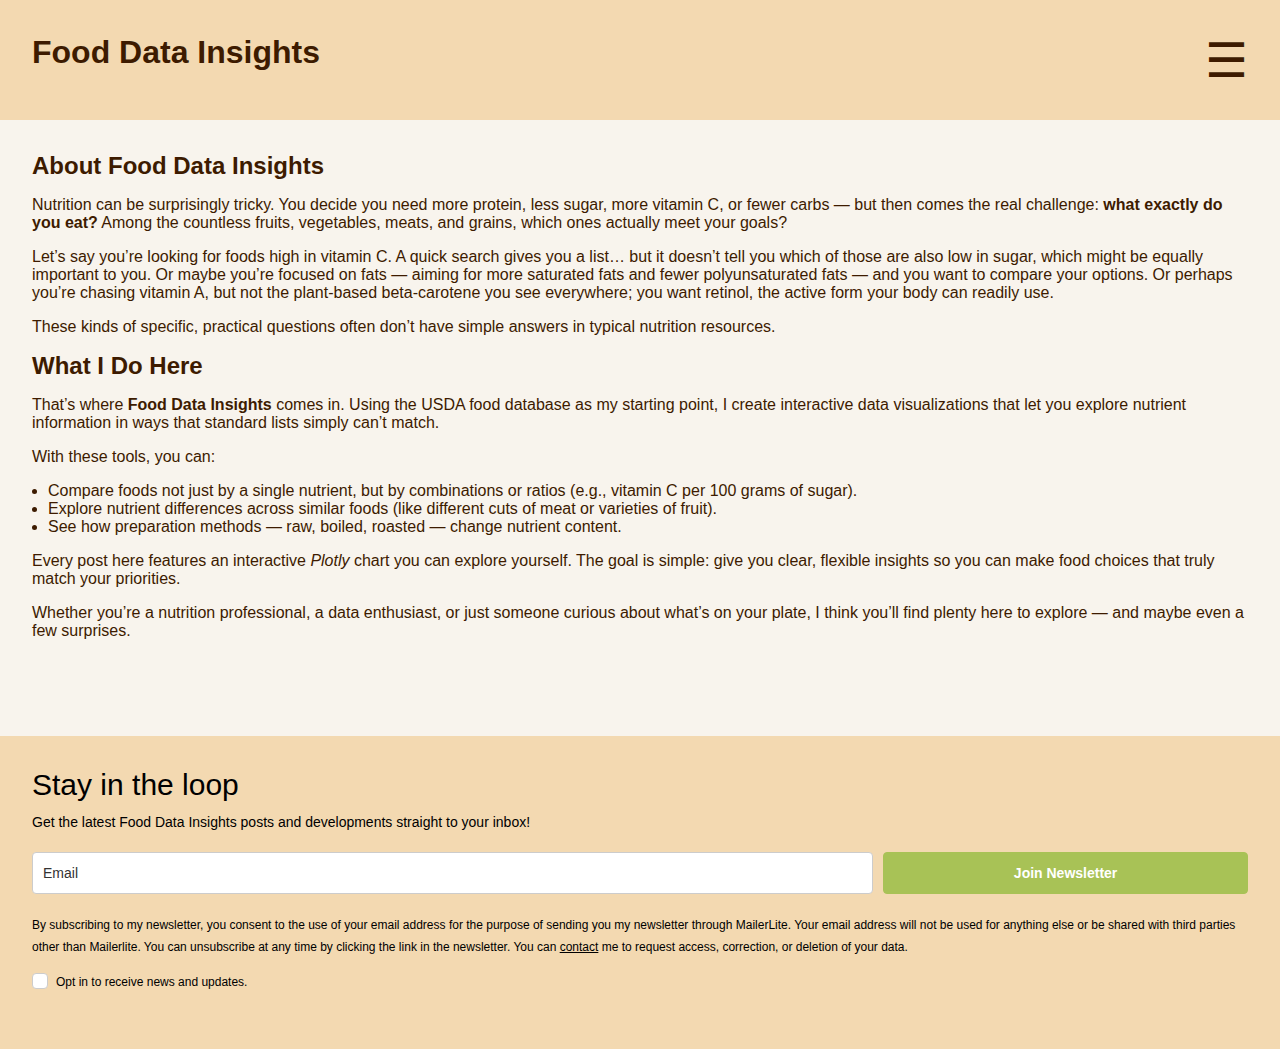
<file: about/index.html>
<!DOCTYPE html>

<html lang="en">
<head>
    <meta charset="utf-8">
    <meta name="viewport" content="width=device-width, initial-scale=1.0">
    <title>Food Data Insights</title>
    <link rel="stylesheet" href="/css/base.css">
</head>
<body>
<header>
    <h1>Food Data Insights</h1>
    <nav>
        <button class="menu-toggle" aria-label="Toggle menu">
            &#9776; <!-- Hamburger icon -->
        </button>
        <div class="menu">
            <a href="/">Posts</a>
            <a href="/about/">About</a>
            <a href="/contact/">Contact</a>
        </div>
    </nav>
</header>
<main>
    
    <h2>About Food Data Insights</h2>

    

<p>
    Nutrition can be surprisingly tricky. You decide you need more protein, less sugar, more vitamin C, or fewer carbs —
    but then comes the real challenge: <strong>what exactly do you eat?</strong> Among the countless fruits, vegetables, meats, and grains,
    which ones actually meet your goals?
</p>

<p>
    Let’s say you’re looking for foods high in vitamin C. A quick search gives you a list… but it doesn’t tell you which of those
    are also low in sugar, which might be equally important to you. Or maybe you’re focused on fats — aiming for more saturated fats
    and fewer polyunsaturated fats — and you want to compare your options. Or perhaps you’re chasing vitamin A, but not the plant-based
    beta-carotene you see everywhere; you want retinol, the active form your body can readily use.
</p>

<p>
    These kinds of specific, practical questions often don’t have simple answers in typical nutrition resources.
</p>

<h2>What I Do Here</h2>

<p>
    That’s where <strong>Food Data Insights</strong> comes in. Using the USDA food database as my starting point,
    I create interactive data visualizations that let you explore nutrient information in ways that standard lists simply can’t match.
</p>

<p>
    With these tools, you can:
</p>
<ul>
    <li>Compare foods not just by a single nutrient, but by combinations or ratios (e.g., vitamin C per 100 grams of sugar).</li>
    <li>Explore nutrient differences across similar foods (like different cuts of meat or varieties of fruit).</li>
    <li>See how preparation methods — raw, boiled, roasted — change nutrient content.</li>
</ul>

<p>
    Every post here features an interactive <em>Plotly</em> chart you can explore yourself. The goal is simple:
    give you clear, flexible insights so you can make food choices that truly match your priorities.
</p>

<p>
    Whether you’re a nutrition professional, a data enthusiast, or just someone curious about what’s on your plate,
    I think you’ll find plenty here to explore — and maybe even a few surprises.
</p>

</main>
<link rel="stylesheet" href="/css/mailerlite_newsletter.css">
<footer>
    <div id="mlb2-29602387" class="ml-form-embedContainer ml-subscribe-form ml-subscribe-form-29602387">
      <div class="ml-form-align-center ">
        <div class="ml-form-embedWrapper embedForm">

          <div class="ml-form-embedBody ml-form-embedBodyHorizontal row-form">

            <div class="ml-form-embedContent" style=" ">

                <h4>Stay in the loop</h4>
                <p>Get the latest Food Data Insights posts and developments straight to your inbox!</p>

            </div>

            <form class="ml-block-form" action="https://assets.mailerlite.com/jsonp/1735272/forms/162713720508646471/subscribe" data-code="" method="post" target="_blank">


              <div class="ml-form-formContent horozintalForm">
                <div class="ml-form-horizontalRow">
                  <div class="ml-input-horizontal">


                      <div style="width: 100%;" class="horizontal-fields">






                        <div class="ml-field-group ml-field-email ml-validate-email ml-validate-required">

                          <!-- input -->
                      <input type="email" class="form-control" data-inputmask="" name="fields[email]" placeholder="Email" autocomplete="email">
                      <!-- /input -->
                        </div>



                      </div>

                  </div>


                  <div class="ml-button-horizontal primary ">

                      <button type="submit" class="primary">Join Newsletter</button>

                    <button disabled="disabled" style="display: none;" type="button" class="loading">
                      <div class="ml-form-embedSubmitLoad"></div>
                      <span class="sr-only">Loading...</span>
                    </button>
                  </div>
                </div>
              </div>

              <!-- Privacy policy -->
              <div class="ml-form-embedPermissions" style="">
                <div class="ml-form-embedPermissionsContent horizontal privacy-policy">




                          <p>By subscribing to my newsletter, you consent to the use of your email address for the purpose of sending you my newsletter through MailerLite. Your email address will not be used for anything else or be shared with third parties other than Mailerlite. You can unsubscribe at any time by clicking the link in the newsletter. You can <a href="/contact/">contact</a> me to request access, correction, or deletion of your data.</p>



                </div>
              </div>
              <!-- /Privacy policy -->





              <div class="ml-form-checkboxRow ml-validate-required">

                  <label class="checkbox">
                    <input type="checkbox">
                    <div class="label-description">
                      <p>Opt in to receive news and updates.</p>
                    </div>
                  </label>

              </div>



<div class="ml-form-recaptcha ml-validate-required" style="float: left;">
                <style type="text/css">
  .ml-form-recaptcha {
    margin-bottom: 20px;
  }

  .ml-form-recaptcha.ml-error iframe {
    border: solid 1px #ff0000;
  }

  @media screen and (max-width: 480px) {
    .ml-form-recaptcha {
      width: 220px!important
    }
    .g-recaptcha {
      transform: scale(0.78);
      -webkit-transform: scale(0.78);
      transform-origin: 0 0;
      -webkit-transform-origin: 0 0;
    }
  }
</style>
  <script src="https://www.google.com/recaptcha/api.js"></script>
  <div class="g-recaptcha" data-sitekey="6Lf1KHQUAAAAAFNKEX1hdSWCS3mRMv4FlFaNslaD"></div>
</div>



              <input type="hidden" name="ml-submit" value="1">



              <div class="ml-mobileButton-horizontal">
                <button type="submit" class="primary">Join Newsletter</button>
                <button disabled="disabled" style="display: none;" type="button" class="loading">
                  <div class="ml-form-embedSubmitLoad"></div>
                  <span class="sr-only">Loading...</span>
                </button>
              </div>
              <input type="hidden" name="anticsrf" value="true">
            </form>
          </div>

          <div class="ml-form-successBody row-success" style="display: none">

            <div class="ml-form-successContent">

                <h4>Thank you!</h4>

                  <p>You have successfully joined our subscriber list.</p>


            </div>

          </div>
        </div>
      </div>
    </div>





  <script>
    function ml_webform_success_29602387() {
      var $ = ml_jQuery || jQuery;
      $('.ml-subscribe-form-29602387 .row-success').show();
      $('.ml-subscribe-form-29602387 .row-form').hide();
    }
      </script>


      <script src="https://groot.mailerlite.com/js/w/webforms.min.js?v176e10baa5e7ed80d35ae235be3d5024" type="text/javascript"></script>
        <script>
            fetch("https://assets.mailerlite.com/jsonp/1735272/forms/162713720508646471/takel")
        </script>
</footer>
<script type="text/javascript" src="/script.js"></script>
</body>
</html>
</file>
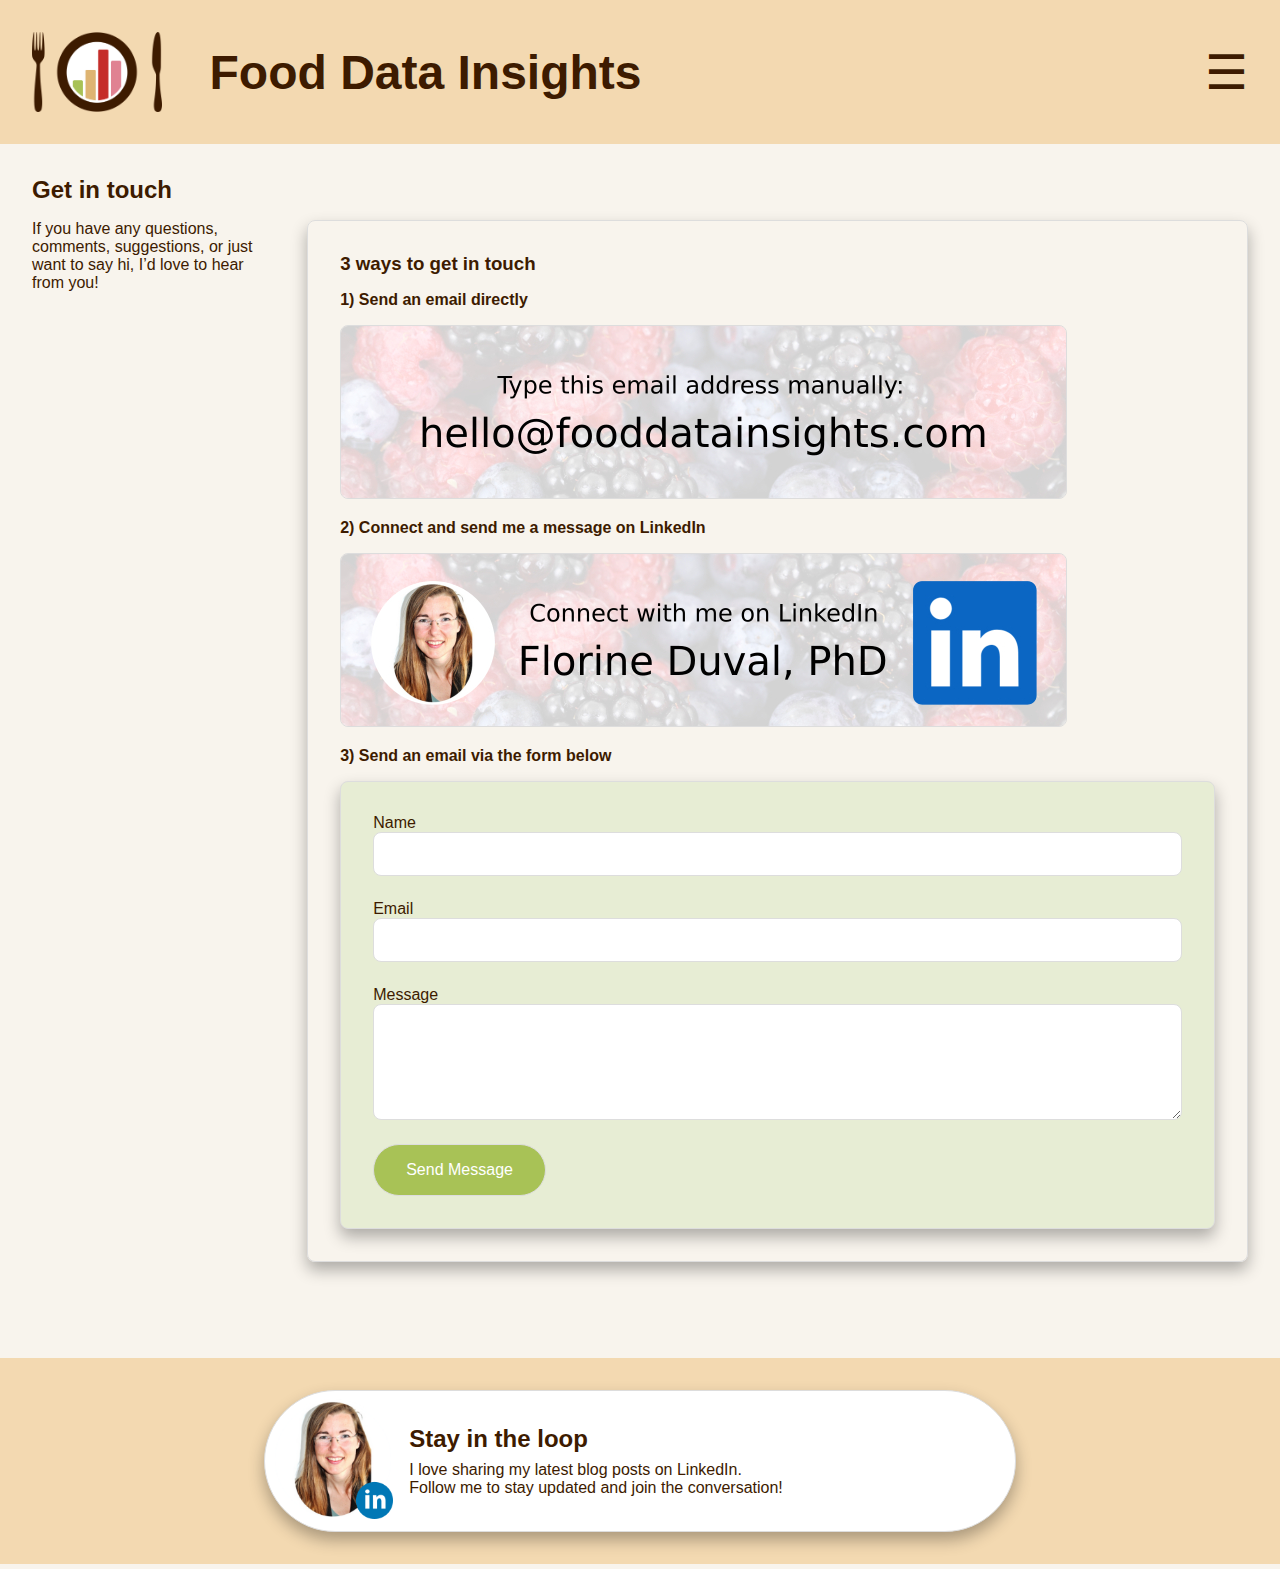
<file: contact/index.html>
<!DOCTYPE html>

<html lang="en">
<head>
    <meta charset="utf-8">
    <meta name="viewport" content="width=device-width, initial-scale=1.0">
    
<title>Contact Food Data Insights</title>
<meta name="description" content="If you have any questions, comments, suggestions, or just want to say hi, I’d love to hear from you!">
<meta property="og:title" content="Contact Food Data Insights">
<meta property="og:description" content="If you have any questions, comments, suggestions, or just want to say hi, I’d love to hear from you!">
<meta property="og:url" content="https://www.fooddatainsights.com/contact/">

    <meta property="og:image" content="https://www.fooddatainsights.com/images/logo.jpg">
    <link rel="stylesheet" href="/css/base.css">
    <link rel="icon" href="/images/favicon.svg" type="image/x-icon">

</head>
<body>
<header>
    <a href="/" class="header-link">
        <img src="/images/logo.png" alt="Food Data Insights Logo" class="logo">
        <h1 class="title">Food Data Insights</h1>
    </a>
    <nav>
        <button class="menu-toggle" aria-label="Toggle menu">
            &#9776; <!-- Hamburger icon -->
        </button>
        <div class="menu">
            <a href="/">Posts</a>
            <a href="/about/">About</a>
            <a href="/contact/">Contact</a>
        </div>
    </nav>
</header>
<main>
    
    <h2>Get in touch</h2>

    

<div class="contact-container">
    <div class="contact-intro">
        <p>If you have any questions, comments, suggestions, or just want to say hi, I’d love to hear from you!</p>
    </div>
    <div class="contact-section">
        <h3>3 ways to get in touch</h3>
        <div class="contact-method">
            <h4>1) Send an email directly</h4>
            <img src="/images/email_contact_image.jpg" alt="email contact image">
        </div>
        <div class="contact-method">
            <h4>2) Connect and send me a message on LinkedIn</h4>
            <a href="https://www.linkedin.com/in/dr-florine-duval/" target="_blank">
                <img src="/images/linkedin_contact_image.jpg" alt="linkedin contact image">
            </a>
        </div>
        <div class="contact-method">
            <h4>3) Send an email via the form below</h4>
            <div class="contact-form">
                <form action="https://api.staticforms.xyz/submit" method="POST">
                  <div class="form-group">
                    <label for="name">Name</label>
                    <input type="text" id="name" name="name" class="form-control" required>
                  </div>

                  <div class="form-group">
                    <label for="email">Email</label>
                    <input type="email" id="email" name="email" class="form-control" required>
                  </div>

                  <div class="form-group">
                    <label for="message">Message</label>
                    <textarea id="message" name="message" class="form-control" rows="5" required></textarea>
                  </div>

                  <!-- reCAPTCHA widget with callback -->
                  <div class="g-recaptcha"
                       data-sitekey="6Lf6PaYrAAAAAKY5-9NOogt1ALTwEBr3UFRcnFgE"
                       data-callback="recaptchaCompleted"
                       data-size="normal">
                  </div>

                  <!-- Hidden fields -->
                  <input type="hidden" name="accessKey" value="sf_b4h0be08613ffi0063j4hlmh">
                  <input type="hidden" name="redirectTo" value="https://www.fooddatainsights.com">

                  <!-- Disabled by default -->
                  <button class="submit-btn" type="submit" id="submitBtn" disabled>Send Message</button>
                </form>
            </div>
        </div>
    </div>
</div>
<script>
  if (window.innerWidth < 320) {
    var recaptcha = document.querySelector('.g-recaptcha');
    if (recaptcha) {
      recaptcha.setAttribute('data-size', 'compact');
    }
  }
</script>
<!-- Load reCAPTCHA -->
<script src="https://www.google.com/recaptcha/api.js" async defer></script>
<script>
  document.querySelector('form').addEventListener('submit', function(event) {
  const email = document.querySelector('input[name="email"]').value;
  const emailRegex = /^[^\s@]+@[^\s@]+\.[^\s@]+$/;

  if (!emailRegex.test(email)) {
    event.preventDefault();
    alert('Please enter a valid email address');
  }
});

  function recaptchaCompleted() {
      document.getElementById('submitBtn').disabled = false;
  }
</script>

</main>
<footer>
    <a class="clickable-linkedin-box" href="https://www.linkedin.com/in/dr-florine-duval/" target="_blank">
        <div class="footer-linkedin-container">
            <div class="footer-linkedin-image-container">
                    <img class="linkedin-thumbnail" src="/images/linkedin_thumbnail.png" alt="LinkedIn thumbnail">
            </div>
            <div class="footer-linkedin-text">
                    <h2>Stay in the loop</h2>
                    <p>I love sharing my latest blog posts on LinkedIn.</p>
                    <p>Follow me to stay updated and join the conversation!</p>
            </div>
        </div>
    </a>
</footer>
<script type="text/javascript" src="/script.js"></script>
</body>
</html>
</file>
<file: css/base.css>
/* STYLES FOR THE WHOLE WEBSITE */

/* General */
*, *::before, *::after {
  box-sizing: border-box;
  margin: 0;
  padding: 0;
}
:root {
    /* https://coolors.co/palette/c33149-a8c256-f3d9b1-c29979-a22522 */
    --coolors-1: #C33149; /* Raspberry */
    --coolors-2: #A8C256; /* Salad */
    --coolors-3: #F3D9B1; /* Cream */
    --coolors-4: #C29979; /* Browned meat */
    --coolors-5: #A22522; /* Red meat */
    --coolors-2-lighter: #e7edd4;
    --coolors-2-darker: #6f891f;
    --primary-color: var(--coolors-1);
    --secondary-color: #2ecc71;
    --accent-color: var(--coolors-2);
    --light-green-grey: #d8dbce;
    --background-color: #f8f4ed; /* lighter version of coolors-3 */
    --text-color:  #3d1b00; /* Near-black version of coolors-4 */
    --primary-color-lighter:  #dc3752;
    --link-color: var(--primary-color);
    --link-hover-color: var(--primary-color-lighter);
    --root-box-shadow: 0 0.5rem 1rem rgba(0, 0, 0, 0.3);
    --root-border: 1px solid #ddd;
    --root-border-radius: 0.5rem;
}
body {
    background-color: var(--background-color);
    color: var(--text-color);
    font-family: 'Segoe UI', Optima, Tahoma, Geneva, sans-serif;
}
h1, h2, h3, h4, h5, p, hr, ul, img {
    margin-bottom: 1rem;
}
ul {
    margin-left: 1rem;
}
a {
    color: var(--link-color);
}
a:hover {
    color: var(--link-hover-color);
}
small a {
    color: var(--coolors-2-darker);
}
img {
    max-width: 100%;
    height: auto;
    border: var(--root-border);
    border-radius: var(--root-border-radius);
}

/* Header */

header {
    background-color: var(--coolors-3);
    display: flex;
    justify-content: space-between;
    align-items: center;
    padding: 2rem;
}

.header-link {
    display: flex; /* Use flexbox to align items */
    align-items: center; /* Center items vertically */
    text-decoration: none; /* Remove underline from link */
}

.logo {
    height: 5rem;
    width: auto;
    margin: 0 3rem 0 0;
    border: 0;
    border-radius: 0;
}

.title {
    font-size: 3rem;
    color: var(--text-color);
    margin: 0;
}


nav {
    position: relative;
}

.menu-toggle {
    background: none;
    border: none;
    color: var(--text-color);
    font-size: 3rem;
    cursor: pointer;
}
.menu {
    display: none;
    position: absolute;
    right: 0;
    top: 3rem;
    background-color: var(--coolors-4);
    border: var(--root-border);
    border-radius: var(--root-border-radius);
    box-shadow: var(--root-box-shadow);
    z-index: 1000;
}
.menu a {
    display: block;
    padding: 1rem 2rem;
    color: white;
    text-decoration: none;
}
.menu a:hover {
    background-color: var(--text-color);
}
.menu.show {
    display: block;
}

/* Main */
main {
    margin: 2rem;
}

/* Footer */

footer {
    background-color: var(--coolors-3);
    margin-top: 6rem;
    padding: 2rem;
}

.clickable-linkedin-box {
    display: block;
    margin: 0 auto;
    width: 61.8%;
    text-decoration: none;
    color: inherit;
}
.clickable-linkedin-box h2 {
    margin-bottom: 0.5rem;
}
.clickable-linkedin-box p {
    margin-bottom: 0;
}

.footer-linkedin-container {
    display: grid; /* Use grid layout */
    grid-template-columns: 120px 1fr; /* Set widths for the columns */
    width: 100%;
    align-items: center;
    margin: 0 auto;
    gap: 0rem;
    background-color: white;
    box-shadow: var(--root-box-shadow);
    border: var(--root-border);
    border-radius: 100px;
    padding: 0.5rem;
    transition: transform 0.2s ease;
}
.footer-linkedin-container:hover {
    transform: translateY(-5px);
}
.footer-linkedin-image-container {
   margin: 0;
   padding: 0;
}
.footer-linkedin-image-container img {
   margin: 0;
   padding: 0;
   border: 0;
}
.footer-linkedin-text {
    padding: 1rem;
}


/* HOMEPAGE WITH OVERVIEW OF POSTS */

.posts-grid {
    display: grid;
    grid-template-columns: repeat(auto-fit, minmax(250px, 1fr));
    gap: 1rem;
    align-items: stretch;
}

.posts-grid a {
    text-decoration: none;
    color: inherit;
}

.post-tile {
    background-color: white;
    border: var(--root-border);
    border-radius: var(--root-border-radius);
    padding: 1.5rem;
    box-shadow: var(--root-box-shadow);
    transition: transform 0.2s ease;
    display: flex;
    flex-direction: column;
    height: 100%;
}
.post-tile:hover {
    transform: translateY(-5px);
}
.post-tile small {
    margin-bottom: 1rem;
    color: var(--coolors-4);
}
.post-tile div:last-child {
    margin-top: auto; /* pushes the image section to the bottom */
}


/* POST PAGES */

.post-info {
    color: var(--coolors-4);
    margin-bottom: 2rem;
}

/* Chart elements */

.chart-wrapper {
    position: relative;
    margin-bottom: 2rem;
}

.chart-iframe {
    width: 100%;
    max-width: 100%;
    height: auto;
    min-height: 300px;
    border: var(--root-border);
    border-radius: var(--root-border-radius);
    background-color: #fff;
    box-shadow: var(--root-box-shadow);
}

/* Help button and open plot button */
.help-button, .open-plot-new-tab-button {
    background-color: var(--accent-color);
    color: white;
    border: var(--root-border);
    border-radius: 50%;
    width: 3rem;
    height: 3rem;
    font-size: 1.5rem;
    font-weight: bold;
    text-align: center;
    cursor: pointer;
    box-shadow: var(--root-box-shadow);
    position: absolute;
    display: flex;
    align-items: center;
    justify-content: center;
    line-height: normal;
    left: 0.5rem;
    z-index: 40;
}

.help-button {
    top: 0.5rem;
}

.open-plot-new-tab-button {
    top: 4rem;
}

.open-new-plot-icon-in-js {
    background-color: var(--accent-color);
    border: var(--root-border);
    border-radius: 50%;
    padding: 0.8rem 0.6rem 0.3rem 0.6rem;
}

/* Tooltip base */
.tooltip {
    position: fixed;
    background-color: var(--coolors-2-lighter);
    border: var(--root-border);
    border-radius: var(--root-border-radius);
    padding: 1rem;
    box-shadow: var(--root-box-shadow);
    width: 62%;
    z-index: 100;
    top: 50%;
    left: 50%;
    transform: translate(-50%, -50%);
    opacity: 0;
    pointer-events: none; /* Prevent interaction when hidden */
    transition: opacity 0.3s ease;
}
/* Visible state */
.tooltip.visible {
    opacity: 1;
    pointer-events: auto; /* Allow interaction when visible */
}

/* Close button in top-right */
.close-tooltip {
    position: absolute;
    top: 0.5rem;
    right: 0.5rem;
    font-size: 1.5rem;
    background: none;
    border: none;
    cursor: pointer;
    color: var(--primary-color);
}

/* LINK TO LINKEDIN */

.link-linkedin-post {
    display: block;
    width: 38.2%;
    text-align: center;
    margin: 2rem auto;
    padding: 1rem 2rem;
    color: white;
    background-color: #0077b5;
    text-decoration: none;
    box-shadow: var(--root-box-shadow);
    border: var(--root-border);
    border-radius: 100px;
    transition: transform 0.2s ease;
}
.link-linkedin-post:hover {
    transform: translateY(-5px);
}
.link-linkedin-post p {
    margin-bottom: 0;
}

/* CONTACT PAGE */

.contact-container {
    display: grid; /* Use grid layout */
    grid-template-columns: minmax(150px, 20%) 1fr; /* Set widths for the columns */
    gap: 2rem; /* Space between the columns */
}

/* Responsive styles */
@media (max-width: 768px) { /* Adjust the breakpoint as needed */
    .contact-container {
        grid-template-columns: 1fr; /* Stack items in a single column */
    }
}

.contact-intro {
    margin: 0rem;
    padding: 0rem;
}

.contact-section {
    padding: 2rem;
    border: var(--root-border);
    border-radius: var(--root-border-radius);
    box-shadow: var(--root-box-shadow);
}

.contact-form {
      padding: 2rem;
      border: var(--root-border);
      border-radius: var(--root-border-radius);
      background-color: var(--coolors-2-lighter);
      box-shadow: var(--root-box-shadow);
    }

.form-group, .g-recaptcha {
  margin-bottom: 1.5rem;
}

.form-control {
  display: block;
  width: 100%;
  padding: 0.75rem;
  border: var(--root-border);
  border-radius: var(--root-border-radius);
  font-size: 1rem;
}
.submit-btn {
  display: inline-block;
  padding: 1rem 2rem;
  background-color: var(--accent-color);
  color: white;
  border: var(--root-border);
  border-radius: 2rem;
  cursor: pointer;
  font-size: 1rem;
  text-decoration: none;
  transition: background-color 0.3s ease;
}
.submit-btn:hover {
  background-color: var(--light-green-grey);
}


/* Responsive tweaks */
@media (max-width: 768px) {
    body {
        font-size: 16px;
        padding: 20px;
    }

    .chart-container,
    .chart-iframe {
        padding: 0px;
        margin: 0px;
    }

    .help-button {
        width: 35px;
        height: 35px;
        font-size: 0.9rem;
        top: 8px;
        left: 8px;
    }

    .open-plot-new-tab-button {
        width: 35px;
        height: 35px;
        font-size: 0.9rem;
        top: 51px;
        left: 8px;
    }

    .tooltip {
        font-size: 0.9rem;
    }
}

@media (max-width: 480px) {
    body {
        font-size: 15px;
    }

    .chart-container,
    .chart-iframe {
        min-height: 200px;
    }

    .help-button,
    .open-plot-new-tab-button {
        width: 30px;
        height: 30px;
        font-size: 0.8rem;
    }

    .tooltip {
        font-size: 0.85rem;
    }
}
</file>
<file: css/mailerlite_newsletter.css>
/* LOADER */
    .ml-form-embedSubmitLoad {
      display: inline-block;
      width: 20px;
      height: 20px;
    }

    .g-recaptcha {
    transform: scale(1);
    -webkit-transform: scale(1);
    transform-origin: 0 0;
    -webkit-transform-origin: 0 0;
    height: ;
    }

    .sr-only {
      position: absolute;
      width: 1px;
      height: 1px;
      padding: 0;
      margin: -1px;
      overflow: hidden;
      clip: rect(0,0,0,0);
      border: 0;
    }

    .ml-form-embedSubmitLoad:after {
      content: " ";
      display: block;
      width: 11px;
      height: 11px;
      margin: 1px;
      border-radius: 50%;
      border: 4px solid #fff;
    border-color: #ffffff #ffffff #ffffff transparent;
    animation: ml-form-embedSubmitLoad 1.2s linear infinite;
    }
    @keyframes ml-form-embedSubmitLoad {
      0% {
      transform: rotate(0deg);
      }
      100% {
      transform: rotate(360deg);
      }
    }
      #mlb2-29602387.ml-form-embedContainer {
        box-sizing: border-box;
        display: table;
        margin: 0 auto;
        position: static;
        width: 100% !important;
      }
      #mlb2-29602387.ml-form-embedContainer h4,
      #mlb2-29602387.ml-form-embedContainer p,
      #mlb2-29602387.ml-form-embedContainer span,
      #mlb2-29602387.ml-form-embedContainer button {
        text-transform: none !important;
        letter-spacing: normal !important;
      }
      #mlb2-29602387.ml-form-embedContainer .ml-form-embedWrapper {
        background-color: #F3D9B1;

        border-width: 0px;
        border-color: transparent;
        border-radius: 0px;
        border-style: solid;
        box-sizing: border-box;
        display: inline-block !important;
        margin: 0;
        padding: 0;
        position: relative;
              }
      #mlb2-29602387.ml-form-embedContainer .ml-form-embedWrapper.embedPopup,
      #mlb2-29602387.ml-form-embedContainer .ml-form-embedWrapper.embedDefault { width: 100%; }
      #mlb2-29602387.ml-form-embedContainer .ml-form-embedWrapper.embedForm { max-width: 100%; width: 100%; }
      #mlb2-29602387.ml-form-embedContainer .ml-form-align-left { text-align: left; }
      #mlb2-29602387.ml-form-embedContainer .ml-form-align-center { text-align: center; }
      #mlb2-29602387.ml-form-embedContainer .ml-form-align-default { display: table-cell !important; vertical-align: middle !important; text-align: center !important; }
      #mlb2-29602387.ml-form-embedContainer .ml-form-align-right { text-align: right; }
      #mlb2-29602387.ml-form-embedContainer .ml-form-embedWrapper .ml-form-embedHeader img {
        border-top-left-radius: 0px;
        border-top-right-radius: 0px;
        height: auto;
        margin: 0 auto !important;
        max-width: 100%;
        width: undefinedpx;
      }
      #mlb2-29602387.ml-form-embedContainer .ml-form-embedWrapper .ml-form-embedBody,
      #mlb2-29602387.ml-form-embedContainer .ml-form-embedWrapper .ml-form-successBody {
        padding: 20px 20px 0 20px;
      }
      #mlb2-29602387.ml-form-embedContainer .ml-form-embedWrapper .ml-form-embedBody.ml-form-embedBodyHorizontal {
        padding-bottom: 0;
      }
      #mlb2-29602387.ml-form-embedContainer .ml-form-embedWrapper .ml-form-embedBody .ml-form-embedContent,
      #mlb2-29602387.ml-form-embedContainer .ml-form-embedWrapper .ml-form-successBody .ml-form-successContent {
        text-align: left;
        margin: 0 0 20px 0;
      }
      #mlb2-29602387.ml-form-embedContainer .ml-form-embedWrapper .ml-form-embedBody .ml-form-embedContent h4,
      #mlb2-29602387.ml-form-embedContainer .ml-form-embedWrapper .ml-form-successBody .ml-form-successContent h4 {
        color: #000000;
        font-family: 'Segoe UI', Optima, Tahoma, Geneva, sans-serif;
        font-size: 30px;
        font-weight: 400;
        margin: 0 0 10px 0;
        text-align: left;
        word-break: break-word;
      }
      #mlb2-29602387.ml-form-embedContainer .ml-form-embedWrapper .ml-form-embedBody .ml-form-embedContent p,
      #mlb2-29602387.ml-form-embedContainer .ml-form-embedWrapper .ml-form-successBody .ml-form-successContent p {
        color: #000000;
        font-family: 'Segoe UI', Optima, Tahoma, Geneva, sans-serif;
        font-size: 14px;
        font-weight: 400;
        line-height: 20px;
        margin: 0 0 10px 0;
        text-align: left;
      }
      #mlb2-29602387.ml-form-embedContainer .ml-form-embedWrapper .ml-form-embedBody .ml-form-embedContent ul,
      #mlb2-29602387.ml-form-embedContainer .ml-form-embedWrapper .ml-form-embedBody .ml-form-embedContent ol,
      #mlb2-29602387.ml-form-embedContainer .ml-form-embedWrapper .ml-form-successBody .ml-form-successContent ul,
      #mlb2-29602387.ml-form-embedContainer .ml-form-embedWrapper .ml-form-successBody .ml-form-successContent ol {
        color: #000000;
        font-family: 'Segoe UI', Optima, Tahoma, Geneva, sans-serif;
        font-size: 14px;
      }
      #mlb2-29602387.ml-form-embedContainer .ml-form-embedWrapper .ml-form-embedBody .ml-form-embedContent ol ol,
      #mlb2-29602387.ml-form-embedContainer .ml-form-embedWrapper .ml-form-successBody .ml-form-successContent ol ol {
        list-style-type: lower-alpha;
      }
      #mlb2-29602387.ml-form-embedContainer .ml-form-embedWrapper .ml-form-embedBody .ml-form-embedContent ol ol ol,
      #mlb2-29602387.ml-form-embedContainer .ml-form-embedWrapper .ml-form-successBody .ml-form-successContent ol ol ol {
        list-style-type: lower-roman;
      }
      #mlb2-29602387.ml-form-embedContainer .ml-form-embedWrapper .ml-form-embedBody .ml-form-embedContent p a,
      #mlb2-29602387.ml-form-embedContainer .ml-form-embedWrapper .ml-form-successBody .ml-form-successContent p a {
        color: #000000;
        text-decoration: underline;
      }

      #mlb2-29602387.ml-form-embedContainer .ml-form-embedWrapper .ml-block-form .ml-field-group {
        text-align: left!important;
      }

      #mlb2-29602387.ml-form-embedContainer .ml-form-embedWrapper .ml-block-form .ml-field-group label {
        margin-bottom: 5px;
        color: #333333;
        font-size: 14px;
        font-family: 'Segoe UI', Optima, Tahoma, Geneva, sans-serif;
        font-weight: bold; font-style: normal; text-decoration: none;;
        display: inline-block;
        line-height: 20px;
      }
      #mlb2-29602387.ml-form-embedContainer .ml-form-embedWrapper .ml-form-embedBody .ml-form-embedContent p:last-child,
      #mlb2-29602387.ml-form-embedContainer .ml-form-embedWrapper .ml-form-successBody .ml-form-successContent p:last-child {
        margin: 0;
      }
      #mlb2-29602387.ml-form-embedContainer .ml-form-embedWrapper .ml-form-embedBody form {
        margin: 0;
        width: 100%;
      }
      #mlb2-29602387.ml-form-embedContainer .ml-form-embedWrapper .ml-form-embedBody .ml-form-formContent,
      #mlb2-29602387.ml-form-embedContainer .ml-form-embedWrapper .ml-form-embedBody .ml-form-checkboxRow {
        margin: 0 0 20px 0;
        width: 100%;
      }
      #mlb2-29602387.ml-form-embedContainer .ml-form-embedWrapper .ml-form-embedBody .ml-form-checkboxRow {
        float: left;
      }
      #mlb2-29602387.ml-form-embedContainer .ml-form-embedWrapper .ml-form-embedBody .ml-form-formContent.horozintalForm {
        margin: 0;
        padding: 0 0 20px 0;
        width: 100%;
        height: auto;
        float: left;
      }
      #mlb2-29602387.ml-form-embedContainer .ml-form-embedWrapper .ml-form-embedBody .ml-form-fieldRow {
        margin: 0 0 10px 0;
        width: 100%;
      }
      #mlb2-29602387.ml-form-embedContainer .ml-form-embedWrapper .ml-form-embedBody .ml-form-fieldRow.ml-last-item {
        margin: 0;
      }
      #mlb2-29602387.ml-form-embedContainer .ml-form-embedWrapper .ml-form-embedBody .ml-form-fieldRow.ml-formfieldHorizintal {
        margin: 0;
      }
      #mlb2-29602387.ml-form-embedContainer .ml-form-embedWrapper .ml-form-embedBody .ml-form-fieldRow input {
        background-color: #ffffff !important;
        color: #333333 !important;
        border-color: #cccccc;
        border-radius: 4px !important;
        border-style: solid !important;
        border-width: 1px !important;
        font-family: 'Segoe UI', Optima, Tahoma, Geneva, sans-serif;
        font-size: 14px !important;
        height: auto;
        line-height: 21px !important;
        margin-bottom: 0;
        margin-top: 0;
        margin-left: 0;
        margin-right: 0;
        padding: 10px 10px !important;
        width: 100% !important;
        box-sizing: border-box !important;
        max-width: 100% !important;
      }
      #mlb2-29602387.ml-form-embedContainer .ml-form-embedWrapper .ml-form-embedBody .ml-form-fieldRow input::-webkit-input-placeholder,
      #mlb2-29602387.ml-form-embedContainer .ml-form-embedWrapper .ml-form-embedBody .ml-form-horizontalRow input::-webkit-input-placeholder { color: #333333; }

      #mlb2-29602387.ml-form-embedContainer .ml-form-embedWrapper .ml-form-embedBody .ml-form-fieldRow input::-moz-placeholder,
      #mlb2-29602387.ml-form-embedContainer .ml-form-embedWrapper .ml-form-embedBody .ml-form-horizontalRow input::-moz-placeholder { color: #333333; }

      #mlb2-29602387.ml-form-embedContainer .ml-form-embedWrapper .ml-form-embedBody .ml-form-fieldRow input:-ms-input-placeholder,
      #mlb2-29602387.ml-form-embedContainer .ml-form-embedWrapper .ml-form-embedBody .ml-form-horizontalRow input:-ms-input-placeholder { color: #333333; }

      #mlb2-29602387.ml-form-embedContainer .ml-form-embedWrapper .ml-form-embedBody .ml-form-fieldRow input:-moz-placeholder,
      #mlb2-29602387.ml-form-embedContainer .ml-form-embedWrapper .ml-form-embedBody .ml-form-horizontalRow input:-moz-placeholder { color: #333333; }

      #mlb2-29602387.ml-form-embedContainer .ml-form-embedWrapper .ml-form-embedBody .ml-form-fieldRow textarea, #mlb2-29602387.ml-form-embedContainer .ml-form-embedWrapper .ml-form-embedBody .ml-form-horizontalRow textarea {
        background-color: #ffffff !important;
        color: #333333 !important;
        border-color: #cccccc;
        border-radius: 4px !important;
        border-style: solid !important;
        border-width: 1px !important;
        font-family: 'Segoe UI', Optima, Tahoma, Geneva, sans-serif;
        font-size: 14px !important;
        height: auto;
        line-height: 21px !important;
        margin-bottom: 0;
        margin-top: 0;
        padding: 10px 10px !important;
        width: 100% !important;
        box-sizing: border-box !important;
        max-width: 100% !important;
      }

      #mlb2-29602387.ml-form-embedContainer .ml-form-embedWrapper .ml-form-embedBody .ml-form-fieldRow .custom-radio .custom-control-label::before, #mlb2-29602387.ml-form-embedContainer .ml-form-embedWrapper .ml-form-embedBody .ml-form-horizontalRow .custom-radio .custom-control-label::before, #mlb2-29602387.ml-form-embedContainer .ml-form-embedWrapper .ml-form-embedBody .ml-form-fieldRow .custom-checkbox .custom-control-label::before, #mlb2-29602387.ml-form-embedContainer .ml-form-embedWrapper .ml-form-embedBody .ml-form-horizontalRow .custom-checkbox .custom-control-label::before, #mlb2-29602387.ml-form-embedContainer .ml-form-embedWrapper .ml-form-embedBody .ml-form-embedPermissions .ml-form-embedPermissionsOptionsCheckbox .label-description::before, #mlb2-29602387.ml-form-embedContainer .ml-form-embedWrapper .ml-form-embedBody .ml-form-interestGroupsRow .ml-form-interestGroupsRowCheckbox .label-description::before, #mlb2-29602387.ml-form-embedContainer .ml-form-embedWrapper .ml-form-embedBody .ml-form-checkboxRow .label-description::before {
          border-color: #cccccc!important;
          background-color: #ffffff!important;
      }

      #mlb2-29602387.ml-form-embedContainer .ml-form-embedWrapper .ml-form-embedBody .ml-form-fieldRow input.custom-control-input[type="checkbox"]{
        box-sizing: border-box;
        padding: 0;
        position: absolute;
        z-index: -1;
        opacity: 0;
        margin-top: 5px;
        margin-left: -1.5rem;
        overflow: visible;
      }

      #mlb2-29602387.ml-form-embedContainer .ml-form-embedWrapper .ml-form-embedBody .ml-form-fieldRow .custom-checkbox .custom-control-label::before, #mlb2-29602387.ml-form-embedContainer .ml-form-embedWrapper .ml-form-embedBody .ml-form-horizontalRow .custom-checkbox .custom-control-label::before, #mlb2-29602387.ml-form-embedContainer .ml-form-embedWrapper .ml-form-embedBody .ml-form-embedPermissions .ml-form-embedPermissionsOptionsCheckbox .label-description::before, #mlb2-29602387.ml-form-embedContainer .ml-form-embedWrapper .ml-form-embedBody .ml-form-interestGroupsRow .ml-form-interestGroupsRowCheckbox .label-description::before, #mlb2-29602387.ml-form-embedContainer .ml-form-embedWrapper .ml-form-embedBody .ml-form-checkboxRow .label-description::before {
        border-radius: 4px!important;
      }


      #mlb2-29602387.ml-form-embedContainer .ml-form-embedWrapper .ml-form-embedBody .ml-form-checkboxRow input[type=checkbox]:checked~.label-description::after, #mlb2-29602387.ml-form-embedContainer .ml-form-embedWrapper .ml-form-embedBody .ml-form-embedPermissions .ml-form-embedPermissionsOptionsCheckbox input[type=checkbox]:checked~.label-description::after, #mlb2-29602387.ml-form-embedContainer .ml-form-embedWrapper .ml-form-embedBody .ml-form-fieldRow .custom-checkbox .custom-control-input:checked~.custom-control-label::after, #mlb2-29602387.ml-form-embedContainer .ml-form-embedWrapper .ml-form-embedBody .ml-form-horizontalRow .custom-checkbox .custom-control-input:checked~.custom-control-label::after, #mlb2-29602387.ml-form-embedContainer .ml-form-embedWrapper .ml-form-embedBody .ml-form-interestGroupsRow .ml-form-interestGroupsRowCheckbox input[type=checkbox]:checked~.label-description::after {
        background-image: url("data:image/svg+xml,%3csvg xmlns='http://www.w3.org/2000/svg' viewBox='0 0 8 8'%3e%3cpath fill='%23fff' d='M6.564.75l-3.59 3.612-1.538-1.55L0 4.26 2.974 7.25 8 2.193z'/%3e%3c/svg%3e");
      }

      #mlb2-29602387.ml-form-embedContainer .ml-form-embedWrapper .ml-form-embedBody .ml-form-fieldRow .custom-radio .custom-control-input:checked~.custom-control-label::after, #mlb2-29602387.ml-form-embedContainer .ml-form-embedWrapper .ml-form-embedBody .ml-form-fieldRow .custom-radio .custom-control-input:checked~.custom-control-label::after {
        background-image: url("data:image/svg+xml,%3csvg xmlns='http://www.w3.org/2000/svg' viewBox='-4 -4 8 8'%3e%3ccircle r='3' fill='%23fff'/%3e%3c/svg%3e");
      }

      #mlb2-29602387.ml-form-embedContainer .ml-form-embedWrapper .ml-form-embedBody .ml-form-fieldRow .custom-radio .custom-control-input:checked~.custom-control-label::before, #mlb2-29602387.ml-form-embedContainer .ml-form-embedWrapper .ml-form-embedBody .ml-form-horizontalRow .custom-radio .custom-control-input:checked~.custom-control-label::before, #mlb2-29602387.ml-form-embedContainer .ml-form-embedWrapper .ml-form-embedBody .ml-form-fieldRow .custom-checkbox .custom-control-input:checked~.custom-control-label::before, #mlb2-29602387.ml-form-embedContainer .ml-form-embedWrapper .ml-form-embedBody .ml-form-horizontalRow .custom-checkbox .custom-control-input:checked~.custom-control-label::before, #mlb2-29602387.ml-form-embedContainer .ml-form-embedWrapper .ml-form-embedBody .ml-form-embedPermissions .ml-form-embedPermissionsOptionsCheckbox input[type=checkbox]:checked~.label-description::before, #mlb2-29602387.ml-form-embedContainer .ml-form-embedWrapper .ml-form-embedBody .ml-form-interestGroupsRow .ml-form-interestGroupsRowCheckbox input[type=checkbox]:checked~.label-description::before, #mlb2-29602387.ml-form-embedContainer .ml-form-embedWrapper .ml-form-embedBody .ml-form-checkboxRow input[type=checkbox]:checked~.label-description::before  {
          border-color: #000000!important;
          background-color: #000000!important;
      }

      #mlb2-29602387.ml-form-embedContainer .ml-form-embedWrapper .ml-form-embedBody .ml-form-fieldRow .custom-radio .custom-control-label::before, #mlb2-29602387.ml-form-embedContainer .ml-form-embedWrapper .ml-form-embedBody .ml-form-horizontalRow .custom-radio .custom-control-label::before, #mlb2-29602387.ml-form-embedContainer .ml-form-embedWrapper .ml-form-embedBody .ml-form-fieldRow .custom-radio .custom-control-label::after, #mlb2-29602387.ml-form-embedContainer .ml-form-embedWrapper .ml-form-embedBody .ml-form-horizontalRow .custom-radio .custom-control-label::after, #mlb2-29602387.ml-form-embedContainer .ml-form-embedWrapper .ml-form-embedBody .ml-form-fieldRow .custom-checkbox .custom-control-label::before, #mlb2-29602387.ml-form-embedContainer .ml-form-embedWrapper .ml-form-embedBody .ml-form-fieldRow .custom-checkbox .custom-control-label::after, #mlb2-29602387.ml-form-embedContainer .ml-form-embedWrapper .ml-form-embedBody .ml-form-horizontalRow .custom-checkbox .custom-control-label::before, #mlb2-29602387.ml-form-embedContainer .ml-form-embedWrapper .ml-form-embedBody .ml-form-horizontalRow .custom-checkbox .custom-control-label::after {
           top: 2px;
           box-sizing: border-box;
      }

      #mlb2-29602387.ml-form-embedContainer .ml-form-embedWrapper .ml-form-embedBody .ml-form-embedPermissions .ml-form-embedPermissionsOptionsCheckbox .label-description::before, #mlb2-29602387.ml-form-embedContainer .ml-form-embedWrapper .ml-form-embedBody .ml-form-embedPermissions .ml-form-embedPermissionsOptionsCheckbox .label-description::after, #mlb2-29602387.ml-form-embedContainer .ml-form-embedWrapper .ml-form-embedBody .ml-form-checkboxRow .label-description::before, #mlb2-29602387.ml-form-embedContainer .ml-form-embedWrapper .ml-form-embedBody .ml-form-checkboxRow .label-description::after {
           top: 0px!important;
           box-sizing: border-box!important;
      }

      #mlb2-29602387.ml-form-embedContainer .ml-form-embedWrapper .ml-form-embedBody .ml-form-checkboxRow .label-description::before, #mlb2-29602387.ml-form-embedContainer .ml-form-embedWrapper .ml-form-embedBody .ml-form-checkboxRow .label-description::after {
        top: 0px!important;
           box-sizing: border-box!important;
      }

       #mlb2-29602387.ml-form-embedContainer .ml-form-embedWrapper .ml-form-embedBody .ml-form-interestGroupsRow .ml-form-interestGroupsRowCheckbox .label-description::after {
            top: 0px!important;
            box-sizing: border-box!important;
            position: absolute;
            left: -1.5rem;
            display: block;
            width: 1rem;
            height: 1rem;
            content: "";
       }

      #mlb2-29602387.ml-form-embedContainer .ml-form-embedWrapper .ml-form-embedBody .ml-form-interestGroupsRow .ml-form-interestGroupsRowCheckbox .label-description::before {
        top: 0px!important;
        box-sizing: border-box!important;
      }

      #mlb2-29602387.ml-form-embedContainer .ml-form-embedWrapper .ml-form-embedBody .custom-control-label::before {
          position: absolute;
          top: 4px;
          left: -1.5rem;
          display: block;
          width: 16px;
          height: 16px;
          pointer-events: none;
          content: "";
          background-color: #ffffff;
          border: #adb5bd solid 1px;
          border-radius: 50%;
      }

      #mlb2-29602387.ml-form-embedContainer .ml-form-embedWrapper .ml-form-embedBody .custom-control-label::after {
          position: absolute;
          top: 2px!important;
          left: -1.5rem;
          display: block;
          width: 1rem;
          height: 1rem;
          content: "";
      }

      #mlb2-29602387.ml-form-embedContainer .ml-form-embedWrapper .ml-form-embedBody .ml-form-embedPermissions .ml-form-embedPermissionsOptionsCheckbox .label-description::before, #mlb2-29602387.ml-form-embedContainer .ml-form-embedWrapper .ml-form-embedBody .ml-form-interestGroupsRow .ml-form-interestGroupsRowCheckbox .label-description::before, #mlb2-29602387.ml-form-embedContainer .ml-form-embedWrapper .ml-form-embedBody .ml-form-checkboxRow .label-description::before {
          position: absolute;
          top: 4px;
          left: -1.5rem;
          display: block;
          width: 16px;
          height: 16px;
          pointer-events: none;
          content: "";
          background-color: #ffffff;
          border: #adb5bd solid 1px;
          border-radius: 50%;
      }

      #mlb2-29602387.ml-form-embedContainer .ml-form-embedWrapper .ml-form-embedBody .ml-form-embedPermissions .ml-form-embedPermissionsOptionsCheckbox .label-description::after {
          position: absolute;
          top: 0px!important;
          left: -1.5rem;
          display: block;
          width: 1rem;
          height: 1rem;
          content: "";
      }

      #mlb2-29602387.ml-form-embedContainer .ml-form-embedWrapper .ml-form-embedBody .ml-form-checkboxRow .label-description::after {
          position: absolute;
          top: 0px!important;
          left: -1.5rem;
          display: block;
          width: 1rem;
          height: 1rem;
          content: "";
      }

      #mlb2-29602387.ml-form-embedContainer .ml-form-embedWrapper .ml-form-embedBody .custom-radio .custom-control-label::after {
          background: no-repeat 50%/50% 50%;
      }
      #mlb2-29602387.ml-form-embedContainer .ml-form-embedWrapper .ml-form-embedBody .custom-checkbox .custom-control-label::after, #mlb2-29602387.ml-form-embedContainer .ml-form-embedWrapper .ml-form-embedBody .ml-form-embedPermissions .ml-form-embedPermissionsOptionsCheckbox .label-description::after, #mlb2-29602387.ml-form-embedContainer .ml-form-embedWrapper .ml-form-embedBody .ml-form-interestGroupsRow .ml-form-interestGroupsRowCheckbox .label-description::after, #mlb2-29602387.ml-form-embedContainer .ml-form-embedWrapper .ml-form-embedBody .ml-form-checkboxRow .label-description::after {
          background: no-repeat 50%/50% 50%;
      }

      #mlb2-29602387.ml-form-embedContainer .ml-form-embedWrapper .ml-form-embedBody .ml-form-fieldRow .custom-control, #mlb2-29602387.ml-form-embedContainer .ml-form-embedWrapper .ml-form-embedBody .ml-form-horizontalRow .custom-control {
        position: relative;
        display: block;
        min-height: 1.5rem;
        padding-left: 1.5rem;
      }

      #mlb2-29602387.ml-form-embedContainer .ml-form-embedWrapper .ml-form-embedBody .ml-form-fieldRow .custom-radio .custom-control-input, #mlb2-29602387.ml-form-embedContainer .ml-form-embedWrapper .ml-form-embedBody .ml-form-horizontalRow .custom-radio .custom-control-input, #mlb2-29602387.ml-form-embedContainer .ml-form-embedWrapper .ml-form-embedBody .ml-form-fieldRow .custom-checkbox .custom-control-input, #mlb2-29602387.ml-form-embedContainer .ml-form-embedWrapper .ml-form-embedBody .ml-form-horizontalRow .custom-checkbox .custom-control-input {
          position: absolute;
          z-index: -1;
          opacity: 0;
          box-sizing: border-box;
          padding: 0;
      }

      #mlb2-29602387.ml-form-embedContainer .ml-form-embedWrapper .ml-form-embedBody .ml-form-fieldRow .custom-radio .custom-control-label, #mlb2-29602387.ml-form-embedContainer .ml-form-embedWrapper .ml-form-embedBody .ml-form-horizontalRow .custom-radio .custom-control-label, #mlb2-29602387.ml-form-embedContainer .ml-form-embedWrapper .ml-form-embedBody .ml-form-fieldRow .custom-checkbox .custom-control-label, #mlb2-29602387.ml-form-embedContainer .ml-form-embedWrapper .ml-form-embedBody .ml-form-horizontalRow .custom-checkbox .custom-control-label {
          color: #000000;
          font-size: 12px!important;
          font-family: 'Segoe UI', Optima, Tahoma, Geneva, sans-serif;
          line-height: 22px;
          margin-bottom: 0;
          position: relative;
          vertical-align: top;
          font-style: normal;
          font-weight: 700;
      }

      #mlb2-29602387.ml-form-embedContainer .ml-form-embedWrapper .ml-form-embedBody .ml-form-fieldRow .custom-select, #mlb2-29602387.ml-form-embedContainer .ml-form-embedWrapper .ml-form-embedBody .ml-form-horizontalRow .custom-select {
        background-color: #ffffff !important;
        color: #333333 !important;
        border-color: #cccccc;
        border-radius: 4px !important;
        border-style: solid !important;
        border-width: 1px !important;
        font-family: 'Segoe UI', Optima, Tahoma, Geneva, sans-serif;
        font-size: 14px !important;
        line-height: 20px !important;
        margin-bottom: 0;
        margin-top: 0;
        padding: 10px 28px 10px 12px !important;
        width: 100% !important;
        box-sizing: border-box !important;
        max-width: 100% !important;
        height: auto;
        display: inline-block;
        vertical-align: middle;
        background: url('https://assets.mlcdn.com/ml/images/default/dropdown.svg') no-repeat right .75rem center/8px 10px;
        -webkit-appearance: none;
        -moz-appearance: none;
        appearance: none;
      }


      #mlb2-29602387.ml-form-embedContainer .ml-form-embedWrapper .ml-form-embedBody .ml-form-horizontalRow {
        height: auto;
        width: 100%;
        float: left;
      }
      .ml-form-formContent.horozintalForm .ml-form-horizontalRow .ml-input-horizontal { width: 70%; float: left; }
      .ml-form-formContent.horozintalForm .ml-form-horizontalRow .ml-button-horizontal { width: 30%; float: left; }
      .ml-form-formContent.horozintalForm .ml-form-horizontalRow .ml-button-horizontal.labelsOn { padding-top: 25px;  }
      .ml-form-formContent.horozintalForm .ml-form-horizontalRow .horizontal-fields { box-sizing: border-box; float: left; padding-right: 10px;  }
      #mlb2-29602387.ml-form-embedContainer .ml-form-embedWrapper .ml-form-embedBody .ml-form-horizontalRow input {
        background-color: #ffffff;
        color: #333333;
        border-color: #cccccc;
        border-radius: 4px;
        border-style: solid;
        border-width: 1px;
        font-family: 'Segoe UI', Optima, Tahoma, Geneva, sans-serif;
        font-size: 14px;
        line-height: 20px;
        margin-bottom: 0;
        margin-top: 0;
        padding: 10px 10px;
        width: 100%;
        box-sizing: border-box;
        overflow-y: initial;
      }
      #mlb2-29602387.ml-form-embedContainer .ml-form-embedWrapper .ml-form-embedBody .ml-form-horizontalRow button {
        background-color: #A8C256 !important;
        border-color: #A8C256;
        border-style: solid;
        border-width: 1px;
        border-radius: 4px;
        box-shadow: none;
        color: #ffffff !important;
        cursor: pointer;
        font-family: 'Segoe UI', Optima, Tahoma, Geneva, sans-serif;
        font-size: 14px !important;
        font-weight: 700;
        line-height: 20px;
        margin: 0 !important;
        padding: 10px !important;
        width: 100%;
        height: auto;
      }
      #mlb2-29602387.ml-form-embedContainer .ml-form-embedWrapper .ml-form-embedBody .ml-form-horizontalRow button:hover {
        background-color: #8aa922 !important;
        border-color: #8aa922 !important;
      }
      #mlb2-29602387.ml-form-embedContainer .ml-form-embedWrapper .ml-form-embedBody .ml-form-checkboxRow input[type="checkbox"] {
        box-sizing: border-box;
        padding: 0;
        position: absolute;
        z-index: -1;
        opacity: 0;
        margin-top: 5px;
        margin-left: -1.5rem;
        overflow: visible;
      }
      #mlb2-29602387.ml-form-embedContainer .ml-form-embedWrapper .ml-form-embedBody .ml-form-checkboxRow .label-description {
        color: #000000;
        display: block;
        font-family: 'Segoe UI', Optima, Tahoma, Geneva, sans-serif;
        font-size: 12px;
        text-align: left;
        margin-bottom: 0;
        position: relative;
        vertical-align: top;
      }
      #mlb2-29602387.ml-form-embedContainer .ml-form-embedWrapper .ml-form-embedBody .ml-form-checkboxRow label {
        font-weight: normal;
        margin: 0;
        padding: 0;
        position: relative;
        display: block;
        min-height: 24px;
        padding-left: 24px;

      }
      #mlb2-29602387.ml-form-embedContainer .ml-form-embedWrapper .ml-form-embedBody .ml-form-checkboxRow label a {
        color: #000000;
        text-decoration: underline;
      }
      #mlb2-29602387.ml-form-embedContainer .ml-form-embedWrapper .ml-form-embedBody .ml-form-checkboxRow label p {
        color: #000000 !important;
        font-family: 'Segoe UI', Optima, Tahoma, Geneva, sans-serif !important;
        font-size: 12px !important;
        font-weight: normal !important;
        line-height: 18px !important;
        padding: 0 !important;
        margin: 0 5px 0 0 !important;
      }
      #mlb2-29602387.ml-form-embedContainer .ml-form-embedWrapper .ml-form-embedBody .ml-form-checkboxRow label p:last-child {
        margin: 0;
      }
      #mlb2-29602387.ml-form-embedContainer .ml-form-embedWrapper .ml-form-embedBody .ml-form-embedSubmit {
        margin: 0 0 20px 0;
        float: left;
        width: 100%;
      }
      #mlb2-29602387.ml-form-embedContainer .ml-form-embedWrapper .ml-form-embedBody .ml-form-embedSubmit button {
        background-color: #A8C256 !important;
        border: none !important;
        border-radius: 4px !important;
        box-shadow: none !important;
        color: #ffffff !important;
        cursor: pointer;
        font-family: 'Segoe UI', Optima, Tahoma, Geneva, sans-serif !important;
        font-size: 14px !important;
        font-weight: 700 !important;
        line-height: 21px !important;
        height: auto;
        padding: 10px !important;
        width: 100% !important;
        box-sizing: border-box !important;
      }
      #mlb2-29602387.ml-form-embedContainer .ml-form-embedWrapper .ml-form-embedBody .ml-form-embedSubmit button.loading {
        display: none;
      }
      #mlb2-29602387.ml-form-embedContainer .ml-form-embedWrapper .ml-form-embedBody .ml-form-embedSubmit button:hover {
        background-color: #8aa922 !important;
      }
      .ml-subscribe-close {
        width: 30px;
        height: 30px;
        background: url('https://assets.mlcdn.com/ml/images/default/modal_close.png') no-repeat;
        background-size: 30px;
        cursor: pointer;
        margin-top: -10px;
        margin-right: -10px;
        position: absolute;
        top: 0;
        right: 0;
      }
      .ml-error input, .ml-error textarea, .ml-error select {
        border-color: red!important;
      }

      .ml-error .custom-checkbox-radio-list {
        border: 1px solid red !important;
        border-radius: 0px;
        padding: 10px;
      }

      .ml-error .label-description,
      .ml-error .label-description p,
      .ml-error .label-description p a,
      .ml-error label:first-child {
        color: #ff0000 !important;
      }

      #mlb2-29602387.ml-form-embedContainer .ml-form-embedWrapper .ml-form-embedBody .ml-form-checkboxRow.ml-error .label-description p,
      #mlb2-29602387.ml-form-embedContainer .ml-form-embedWrapper .ml-form-embedBody .ml-form-checkboxRow.ml-error .label-description p:first-letter {
        color: #ff0000 !important;
      }
            @media only screen and (max-width: 400px){

        .ml-form-embedWrapper.embedDefault, .ml-form-embedWrapper.embedPopup { width: 100%!important; }
        .ml-form-formContent.horozintalForm { float: left!important; }
        .ml-form-formContent.horozintalForm .ml-form-horizontalRow { height: auto!important; width: 100%!important; float: left!important; }
        .ml-form-formContent.horozintalForm .ml-form-horizontalRow .ml-input-horizontal { width: 100%!important; }
        .ml-form-formContent.horozintalForm .ml-form-horizontalRow .ml-input-horizontal > div { padding-right: 0px!important; padding-bottom: 10px; }
        .ml-form-formContent.horozintalForm .ml-button-horizontal { width: 100%!important; }
        .ml-form-formContent.horozintalForm .ml-button-horizontal.labelsOn { padding-top: 0px!important; }

      }


      .ml-mobileButton-horizontal { display: none; }

      #mlb2-29602387 .ml-mobileButton-horizontal button {

        background-color: #A8C256 !important;
        border-color: #A8C256 !important;
        border-style: solid !important;
        border-width: 1px !important;
        border-radius: 4px !important;
        box-shadow: none !important;
        color: #ffffff !important;
        cursor: pointer;
        font-family: 'Segoe UI', Optima, Tahoma, Geneva, sans-serif !important;
        font-size: 14px !important;
        font-weight: 700 !important;
        line-height: 20px !important;
        padding: 10px !important;
        width: 100% !important;

      }

      @media only screen and (max-width: 400px) {
        #mlb2-29602387.ml-form-embedContainer .ml-form-embedWrapper .ml-form-embedBody .ml-form-formContent.horozintalForm {
          padding: 0 0 10px 0 !important;
        }
        .ml-hide-horizontal { display: none !important; }
        .ml-form-formContent.horozintalForm .ml-button-horizontal { display: none!important; }
        .ml-mobileButton-horizontal { display: inline-block !important; margin-bottom: 20px;width:100%; }
        .ml-form-formContent.horozintalForm .ml-form-horizontalRow .ml-input-horizontal > div { padding-bottom: 0px !important; }
      }


    @media only screen and (max-width: 400px) {
       .ml-form-formContent.horozintalForm .ml-form-horizontalRow .horizontal-fields {
        margin-bottom: 10px !important;
        width: 100% !important;
      }
    }

      #mlb2-29602387.ml-form-embedContainer .ml-form-embedWrapper .ml-form-embedBody .ml-form-embedPermissions { text-align: left; float: left; width: 100%; }
      #mlb2-29602387.ml-form-embedContainer .ml-form-embedWrapper .ml-form-embedBody .ml-form-embedPermissions .ml-form-embedPermissionsContent {
        margin: 0 0 15px 0;
        text-align: left;
      }
      #mlb2-29602387.ml-form-embedContainer .ml-form-embedWrapper .ml-form-embedBody .ml-form-embedPermissions .ml-form-embedPermissionsContent.horizontal {
        margin: 0 0 15px 0;
      }
      #mlb2-29602387.ml-form-embedContainer .ml-form-embedWrapper .ml-form-embedBody .ml-form-embedPermissions .ml-form-embedPermissionsContent h4 {
        color: #000000;
        font-family: 'Segoe UI', Optima, Tahoma, Geneva, sans-serif;
        font-size: 12px;
        font-weight: 700;
        line-height: 18px;
        margin: 0 0 10px 0;
        word-break: break-word;
      }
      #mlb2-29602387.ml-form-embedContainer .ml-form-embedWrapper .ml-form-embedBody .ml-form-embedPermissions .ml-form-embedPermissionsContent p {
        color: #000000;
        font-family: 'Segoe UI', Optima, Tahoma, Geneva, sans-serif;
        font-size: 12px;
        line-height: 18px;
        margin: 0 0 10px 0;
      }

      #mlb2-29602387.ml-form-embedContainer .ml-form-embedWrapper .ml-form-embedBody .ml-form-embedPermissions .ml-form-embedPermissionsContent.privacy-policy p {
        color: #000000;
        font-family: 'Segoe UI', Optima, Tahoma, Geneva, sans-serif;
        font-size: 12px;
        line-height: 22px;
        margin: 0 0 10px 0;
      }

      #mlb2-29602387.ml-form-embedContainer .ml-form-embedWrapper .ml-form-embedBody .ml-form-embedPermissions .ml-form-embedPermissionsContent.privacy-policy p a {
        color: #000000;
      }

      #mlb2-29602387.ml-form-embedContainer .ml-form-embedWrapper .ml-form-embedBody .ml-form-embedPermissions .ml-form-embedPermissionsContent.privacy-policy p:last-child {
        margin: 0;
      }

      #mlb2-29602387.ml-form-embedContainer .ml-form-embedWrapper .ml-form-embedBody .ml-form-embedPermissions .ml-form-embedPermissionsContent p a {
        color: #000000;
        text-decoration: underline;
      }
      #mlb2-29602387.ml-form-embedContainer .ml-form-embedWrapper .ml-form-embedBody .ml-form-embedPermissions .ml-form-embedPermissionsContent p:last-child { margin: 0 0 15px 0; }
      #mlb2-29602387.ml-form-embedContainer .ml-form-embedWrapper .ml-form-embedBody .ml-form-embedPermissions .ml-form-embedPermissionsOptions {
        margin: 0;
        padding: 0;
      }
      #mlb2-29602387.ml-form-embedContainer .ml-form-embedWrapper .ml-form-embedBody .ml-form-embedPermissions .ml-form-embedPermissionsOptionsCheckbox {
        margin: 0 0 10px 0;
      }
      #mlb2-29602387.ml-form-embedContainer .ml-form-embedWrapper .ml-form-embedBody .ml-form-embedPermissions .ml-form-embedPermissionsOptionsCheckbox:last-child {
        margin: 0;
      }
      #mlb2-29602387.ml-form-embedContainer .ml-form-embedWrapper .ml-form-embedBody .ml-form-embedPermissions .ml-form-embedPermissionsOptionsCheckbox label {
        font-weight: normal;
        margin: 0;
        padding: 0;
        position: relative;
        display: block;
        min-height: 24px;
        padding-left: 24px;
      }
      #mlb2-29602387.ml-form-embedContainer .ml-form-embedWrapper .ml-form-embedBody .ml-form-embedPermissions .ml-form-embedPermissionsOptionsCheckbox .label-description {
        color: #000000;
        font-family: 'Segoe UI', Optima, Tahoma, Geneva, sans-serif;
        font-size: 12px;
        line-height: 18px;
        text-align: left;
        margin-bottom: 0;
        position: relative;
        vertical-align: top;
        font-style: normal;
        font-weight: 700;
      }
      #mlb2-29602387.ml-form-embedContainer .ml-form-embedWrapper .ml-form-embedBody .ml-form-embedPermissions .ml-form-embedPermissionsOptionsCheckbox .description {
        color: #000000;
        font-family: 'Segoe UI', Optima, Tahoma, Geneva, sans-serif;
        font-size: 12px;
        font-style: italic;
        font-weight: 400;
        line-height: 18px;
        margin: 5px 0 0 0;
      }
      #mlb2-29602387.ml-form-embedContainer .ml-form-embedWrapper .ml-form-embedBody .ml-form-embedPermissions .ml-form-embedPermissionsOptionsCheckbox input[type="checkbox"] {
        box-sizing: border-box;
        padding: 0;
        position: absolute;
        z-index: -1;
        opacity: 0;
        margin-top: 5px;
        margin-left: -1.5rem;
        overflow: visible;
      }
      #mlb2-29602387.ml-form-embedContainer .ml-form-embedWrapper .ml-form-embedBody .ml-form-embedPermissions .ml-form-embedMailerLite-GDPR {
        padding-bottom: 20px;
      }
      #mlb2-29602387.ml-form-embedContainer .ml-form-embedWrapper .ml-form-embedBody .ml-form-embedPermissions .ml-form-embedMailerLite-GDPR p {
        color: #000000;
        font-family: 'Segoe UI', Optima, Tahoma, Geneva, sans-serif;
        font-size: 10px;
        line-height: 14px;
        margin: 0;
        padding: 0;
      }
      #mlb2-29602387.ml-form-embedContainer .ml-form-embedWrapper .ml-form-embedBody .ml-form-embedPermissions .ml-form-embedMailerLite-GDPR p a {
        color: #000000;
        text-decoration: underline;

      }
      @media (max-width: 768px) {
        #mlb2-29602387.ml-form-embedContainer .ml-form-embedWrapper .ml-form-embedBody .ml-form-embedPermissions .ml-form-embedPermissionsContent p {
          font-size: 12px !important;
          line-height: 18px !important;
        }
        #mlb2-29602387.ml-form-embedContainer .ml-form-embedWrapper .ml-form-embedBody .ml-form-embedPermissions .ml-form-embedMailerLite-GDPR p {
          font-size: 10px !important;
          line-height: 14px !important;
        }
      }


.ml-form-embedBody{
padding: 0 !important;
}
</file>
